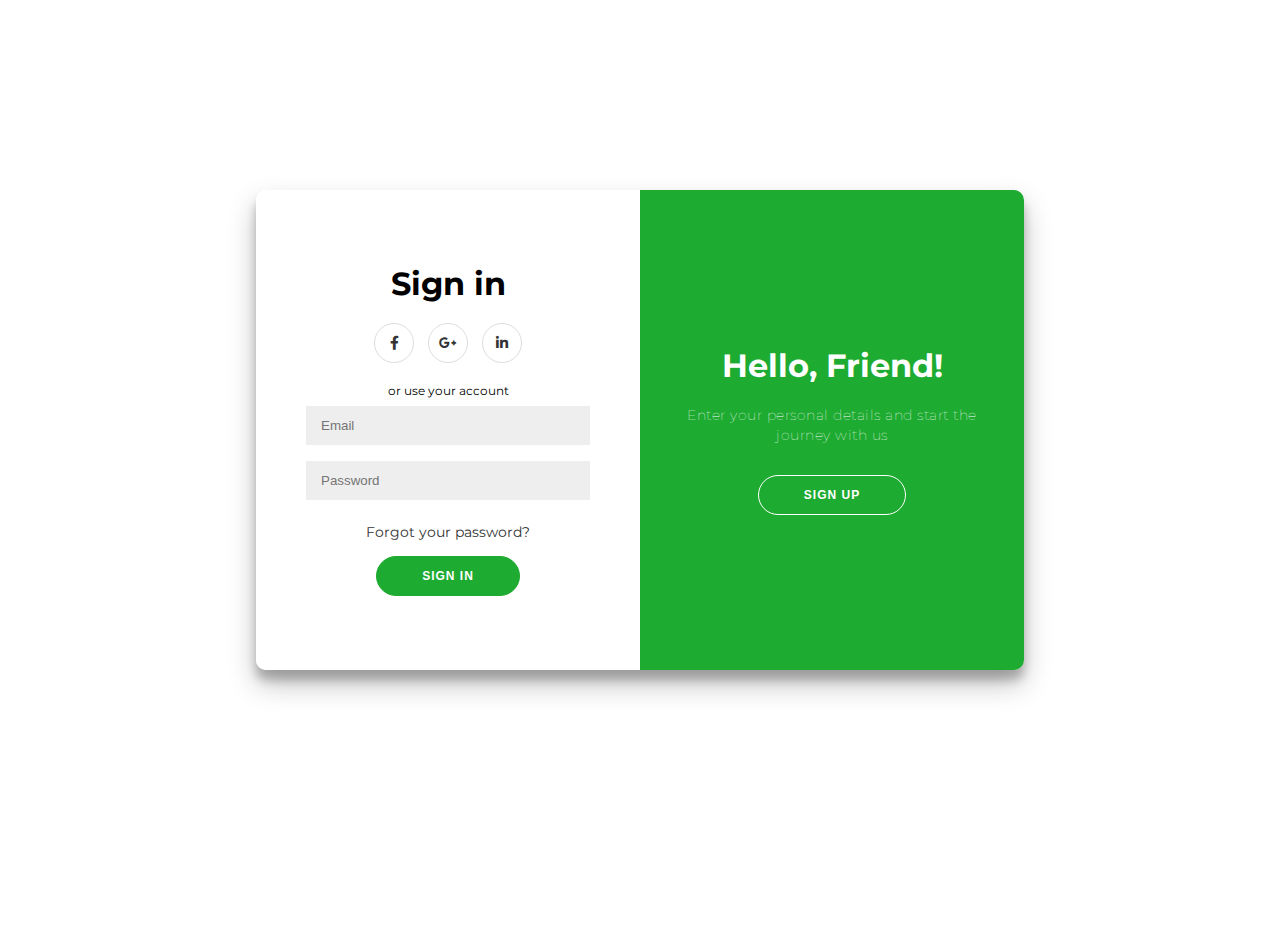
<file: index.html>
<!DOCTYPE html>
<html lang="en">
<head>
    <meta charset="UTF-8">
    <title>login page</title>
    <link rel='stylesheet' href='https://cdnjs.cloudflare.com/ajax/libs/font-awesome/5.14.0/css/all.min.css'>
    <link rel="stylesheet" href="register.css">
  
</head>
<body>
<div class="igg">
<div class="container" id="container">
    <div class="form-container sign-up-container">
        <form action="register.php" method="post">
            <h1>Create Account</h1>
            <div class="social-container">
                <a href="#" class="social"><i class="fab fa-facebook-f"></i></a>
                <a href="#" class="social"><i class="fab fa-google-plus-g"></i></a>
                <a href="#" class="social"><i class="fab fa-linkedin-in"></i></a>
            </div>
            <span>or use your email for registration</span>
            <input type="text" placeholder="Name" name="name" required />
            <input type="email" placeholder="Email" name="email" required />
            <input type="password" placeholder="Password" name="password" required />
            <button type="submit">Sign Up</button>
        </form>
    </div>
    <div class="form-container sign-in-container">
        <form action="login.php" method="post">
            <h1>Sign in</h1>
            <div class="social-container">
                <a href="#" class="social"><i class="fab fa-facebook-f"></i></a>
                <a href="#" class="social"><i class="fab fa-google-plus-g"></i></a>
                <a href="#" class="social"><i class="fab fa-linkedin-in"></i></a>
            </div>
            <span>or use your account</span>
            <input type="email" placeholder="Email" name="email" />
            <input type="password" placeholder="Password" name="password" />
            <a href="#">Forgot your password?</a>
            <button type="submit" formaction="login.php">Sign In</button>
        </form>
    </div>
    <div class="overlay-container">
        <div class="overlay">
            <div class="overlay-panel overlay-left">
                <h1>Welcome Back!</h1>
                <p>To keep connected with us please login with your personal info</p>
                <button class="ghost" id="signIn">Sign In</button>
            </div>
            <div class="overlay-panel overlay-right">
                <h1>Hello, Friend!</h1>
                <p>Enter your personal details and start the journey with us</p>
                <button class="ghost" id="signUp">Sign Up</button>
            </div>
        </div>
    </div>
</div>
</div>

<script src="./script.js"></script>
</body>
</html>
</file>
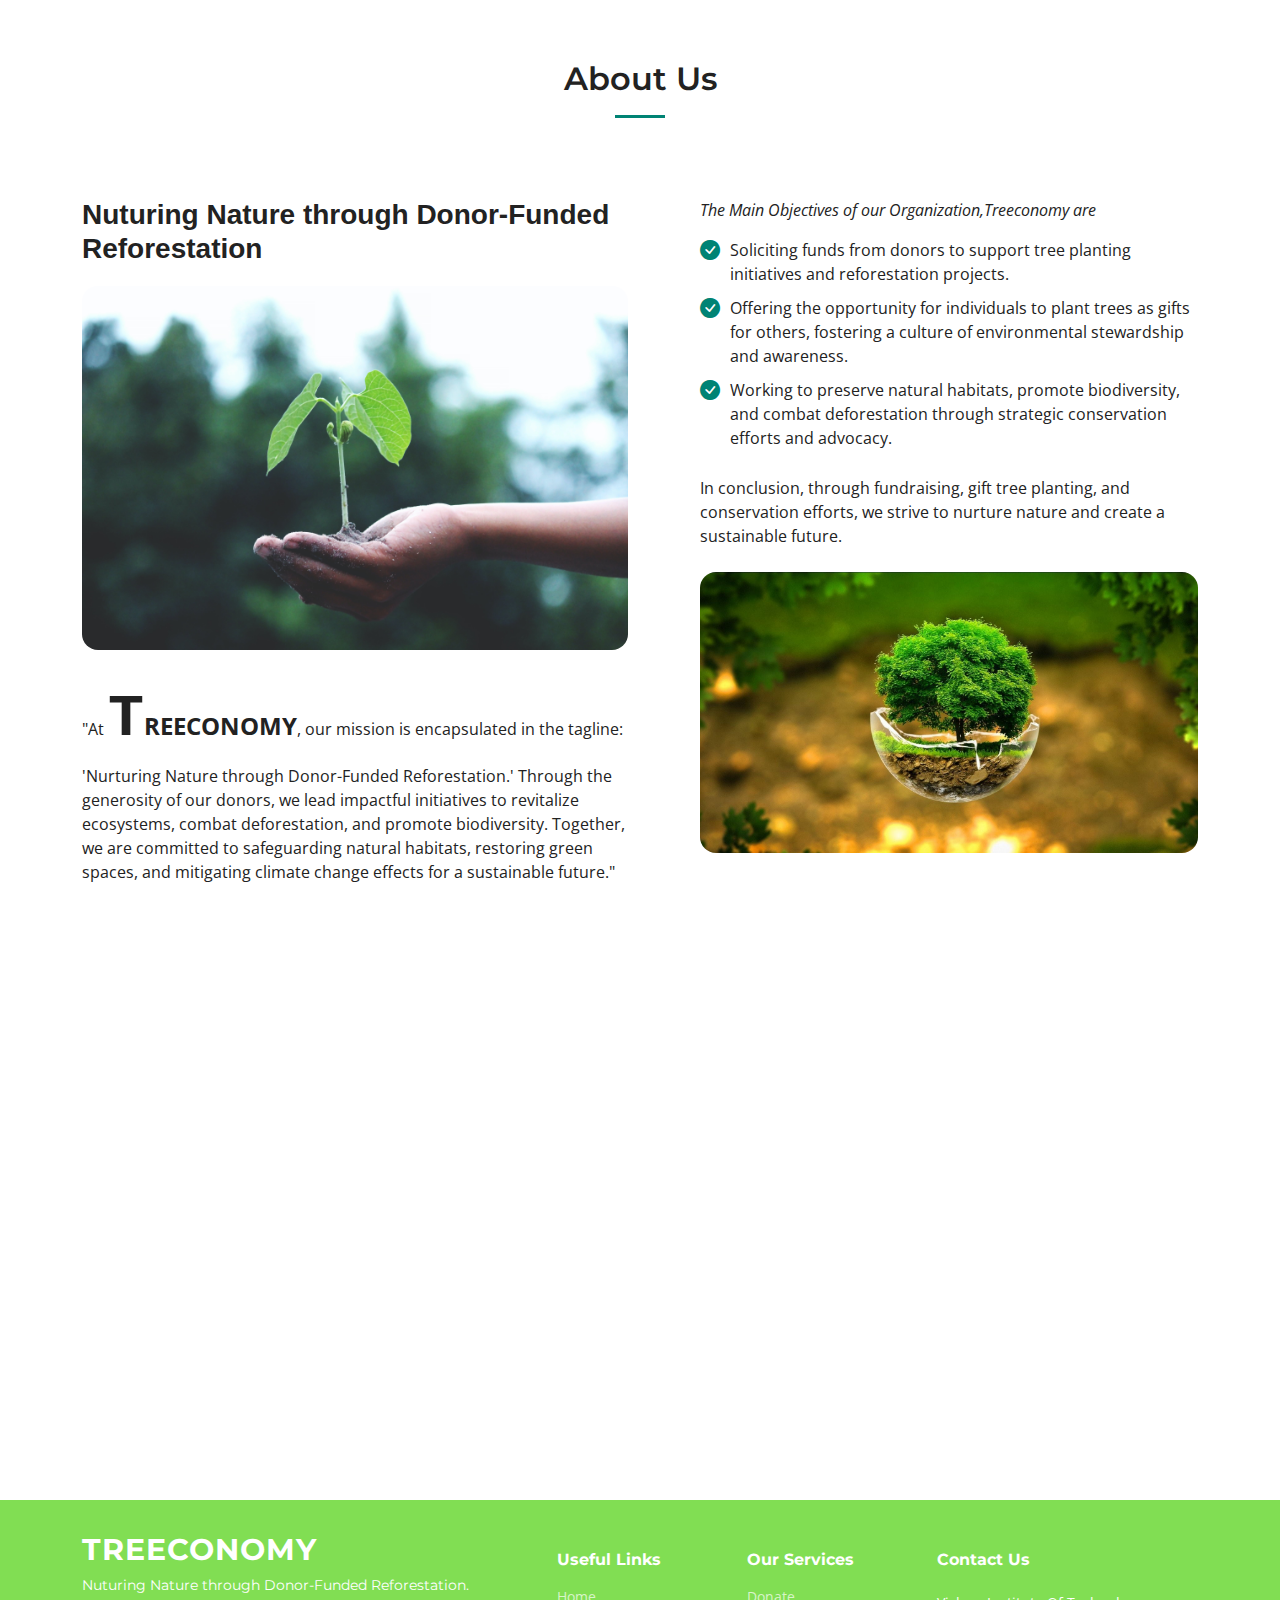
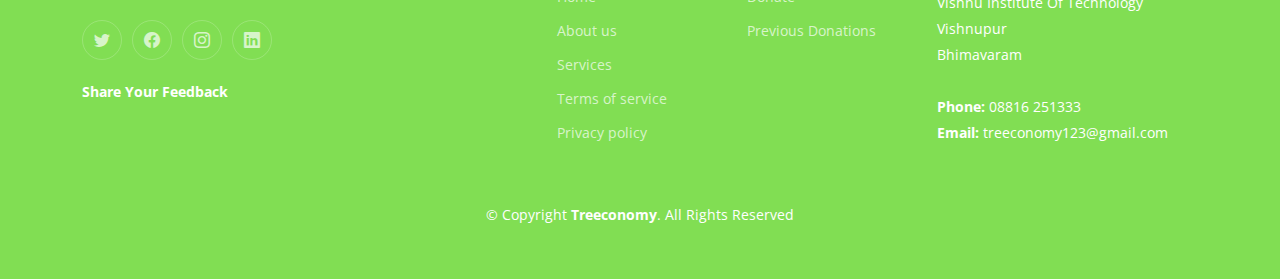
<file: Impact/index.html>
<!DOCTYPE html>
<html lang="en">

<head>
  <meta charset="utf-8">
  <meta content="width=device-width, initial-scale=1.0" name="viewport">

  <title>ABOUT US</title>
  <meta content="" name="description">
  <meta content="" name="keywords">


  <link href="assets/img/favicon.png" rel="icon">
  <link href="assets/img/apple-touch-icon.png" rel="apple-touch-icon">


  <link rel="preconnect" href="https://fonts.googleapis.com">
  <link rel="preconnect" href="https://fonts.gstatic.com" crossorigin>
  <link href="https://fonts.googleapis.com/css2?family=Open+Sans:ital,wght@0,300;0,400;0,500;0,600;0,700;1,300;1,400;1,600;1,700&family=Montserrat:ital,wght@0,300;0,400;0,500;0,600;0,700;1,300;1,400;1,500;1,600;1,700&family=Raleway:ital,wght@0,300;0,400;0,500;0,600;0,700;1,300;1,400;1,500;1,600;1,700&display=swap" rel="stylesheet">

  
  <link href="assets/vendor/bootstrap/css/bootstrap.min.css" rel="stylesheet">
  <link href="assets/vendor/bootstrap-icons/bootstrap-icons.css" rel="stylesheet">
  <link href="assets/vendor/aos/aos.css" rel="stylesheet">
  <link href="assets/vendor/glightbox/css/glightbox.min.css" rel="stylesheet">
  <link href="assets/vendor/swiper/swiper-bundle.min.css" rel="stylesheet">

 
  <link href="assets/css/main.css" rel="stylesheet">

 <style>
      #google_translate_element {
            position: fixed;
            top: 20px;
            right: 20px;
            z-index: 9999; 
        }
 </style>

</head>

<body>

  <main id="main">

  
    <section id="about" class="about">
      <div class="container" data-aos="fade-up">

        <div class="section-header">
          <h2>About Us</h2>
        </div>

        <div class="row gy-4">
          <div class="col-lg-6">
            <h3 class="h33">Nuturing Nature through Donor-Funded Reforestation</h3>
            <img src="assets/img/about.jpg" class="img-fluid rounded-4 mb-4" alt="">
            <p class="para">"At <b style="font-size: x-large;"><span style="font-size: 60px; font-family: monospace;">T</span>REECONOMY</b>, our mission is encapsulated in the tagline: 'Nurturing Nature through Donor-Funded Reforestation.' Through the generosity of our donors, we lead impactful initiatives to revitalize ecosystems, combat deforestation, and promote biodiversity. Together, we are committed to safeguarding natural habitats, restoring green spaces, and mitigating climate change effects for a sustainable future."</p>
          </div>
          <div class="col-lg-6">
            <div class="content ps-0 ps-lg-5">
              <p class="fst-italic">
                The Main Objectives of our Organization,Treeconomy are
              </p>
              <ul class="uol">
                <li><i class="bi bi-check-circle-fill"></i> Soliciting funds from donors to support tree planting initiatives and reforestation projects.</li>
                <li><i class="bi bi-check-circle-fill"></i> Offering the opportunity for individuals to plant trees as gifts for others, fostering a culture of environmental stewardship and awareness.</li>
                <li><i class="bi bi-check-circle-fill"></i> Working to preserve natural habitats, promote biodiversity, and combat deforestation through strategic conservation efforts and advocacy.</li>
              </ul>
              <p>
                In conclusion, through fundraising, gift tree planting, and conservation efforts, we strive to nurture nature and create a sustainable future.
              </p>

              <div class="position-relative mt-4">
                <img src="assets/img/about-2.jpg" class="img-fluid rounded-4" alt="">
              </div>
            </div>
          </div>
        </div>

      </div>
    </section>

    <section id="clients" class="clients">
      <div class="container" data-aos="zoom-out">

        <div class="clients-slider swiper">
          <div class="swiper-wrapper align-items-center">
            <div class="swiper-slide"><img src="assets/img/clients/client-1.png" class="img-fluid" alt=""></div>
            <div class="swiper-slide"><img src="assets/img/clients/client-2.png" class="img-fluid" alt=""></div>
            <div class="swiper-slide"><img src="assets/img/clients/client-3.png" class="img-fluid" alt=""></div>
            <div class="swiper-slide"><img src="assets/img/clients/client-4.png" class="img-fluid" alt=""></div>
            <div class="swiper-slide"><img src="assets/img/clients/client-5.png" class="img-fluid" alt=""></div>
            <div class="swiper-slide"><img src="assets/img/clients/client-6.png" class="img-fluid" alt=""></div>
          </div>
        </div>

      </div>
    </section>

    <section id="stats-counter" class="stats-counter">
      <div class="container" data-aos="fade-up">

        <div class="row gy-4 align-items-center">

          <div class="col-lg-6">
            <img src="assets/img/stats-img.svg" alt="" class="img-fluid">
          </div>

          <div class="col-lg-6">

            <div class="stats-item d-flex align-items-center">
              <span data-purecounter-start="0" data-purecounter-end="5229" data-purecounter-duration="3" class="purecounter"></span>
              <p><strong>Generous Donors</strong></p>
            </div>

            <div class="stats-item d-flex align-items-center">
              <span data-purecounter-start="0" data-purecounter-end="47865" data-purecounter-duration="3" class="purecounter"></span>
              <p><strong>Trees Planted</strong></p>
            </div>

            <div class="stats-item d-flex align-items-center">
              <span data-purecounter-start="0" data-purecounter-end="1786" data-purecounter-duration="3" class="purecounter"></span>
              <p><strong>Acres of Land greenified</strong></p>
            </div>

          </div>

        </div>

      </div>
    </section>

    
 
  <footer id="footer" class="footer" style="background-color: rgba(98, 214, 40, 0.799);">

    <div class="container">
      <div class="row gy-4">
        <div class="col-lg-5 col-md-12 footer-info">
          <a href="index.html" class="logo d-flex align-items-center">
            <span>TREECONOMY</span>
          </a>
          <p>Nuturing Nature through Donor-Funded Reforestation.</p>
          <div class="social-links d-flex mt-4">
            <a href="#" class="twitter"><i class="bi bi-twitter"></i></a>
            <a href="#" class="facebook"><i class="bi bi-facebook"></i></a>
            <a href="#" class="instagram"><i class="bi bi-instagram"></i></a>
            <a href="#" class="linkedin"><i class="bi bi-linkedin"></i></a>
          </div><br>
          <a style="text-decoration: none; color: white; font-weight: bold;" href="https://forms.gle/98UjVt3mV5tNyudR8">Share Your Feedback</a>

        </div>

        <div class="col-lg-2 col-6 footer-links">
          <h4>Useful Links</h4>
          <ul>
            <li><a href="#">Home</a></li>
            <li><a href="#">About us</a></li>
            <li><a href="#">Services</a></li>
            <li><a href="#">Terms of service</a></li>
            <li><a href="#">Privacy policy</a></li>
          </ul>
        </div>

        <div class="col-lg-2 col-6 footer-links">
          <h4>Our Services</h4>
          <ul>
            <li><a href="#">Donate</a></li>
            <li><a href="#">Previous Donations</a></li>
          </ul>
        </div>

        <div class="col-lg-3 col-md-12 footer-contact text-center text-md-start">
          <h4>Contact Us</h4>
          <p>
            Vishnu Institute Of Technology <br>
            Vishnupur <br>
            Bhimavaram <br><br>
            <strong>Phone:</strong> 08816 251333<br>
            <strong>Email:</strong> treeconomy123@gmail.com<br>
          </p>

        </div>

      </div>
    </div>

    <div class="container mt-4">
      <div class="copyright">
        &copy; Copyright <strong><span>Treeconomy</span></strong>. All Rights Reserved
      </div>
      <div class="credits">
       </div>
    </div>

  </footer>

  <a href="#" class="scroll-top d-flex align-items-center justify-content-center"><i class="bi bi-arrow-up-short"></i></a>

  <div id="preloader"></div>


  <script src="assets/vendor/bootstrap/js/bootstrap.bundle.min.js"></script>
  <script src="assets/vendor/aos/aos.js"></script>
  <script src="assets/vendor/glightbox/js/glightbox.min.js"></script>
  <script src="assets/vendor/purecounter/purecounter_vanilla.js"></script>
  <script src="assets/vendor/swiper/swiper-bundle.min.js"></script>
  <script src="assets/vendor/isotope-layout/isotope.pkgd.min.js"></script>
  <script src="assets/vendor/php-email-form/validate.js"></script>


  <script src="assets/js/main.js"></script>
</script>
<div id="google_translate_element"></div>

    <script type="text/javascript">
        function googleTranslateElementInit() {
            new google.translate.TranslateElement({pageLanguage: 'en', includedLanguages: 'en,te,ta,hi', layout: google.translate.TranslateElement.InlineLayout.SIMPLE}, 'google_translate_element');
        }
    </script>

    <script type="text/javascript" src="https://translate.google.com/translate_a/element.js?cb=googleTranslateElementInit"></script>
   

</body>

</html>
</file>
<file: register.css>
@import url('https://fonts.googleapis.com/css?family=Montserrat:400,800');

* {
	box-sizing: border-box;
}

body {

	display: flex;
	justify-content: center;
	align-items: center;
	flex-direction: column;
	font-family: 'Montserrat', sans-serif;
	height: 100vh;
	margin: -20px 0 50px;
}

h1 {
	font-weight: bold;
	margin: 0;
}

h2 {
	text-align: center;
}

p {
	font-size: 14px;
	font-weight: 100;
	line-height: 20px;
	letter-spacing: 0.5px;
	margin: 20px 0 30px;
}

span {
	font-size: 12px;
}

a {
	color: #333;
	font-size: 14px;
	text-decoration: none;
	margin: 15px 0;
}

button {
	border-radius: 20px;
	border: 1px solid #1eab31;
	background-color: #1eab31;
	color: #FFFFFF;
	font-size: 12px;
	font-weight: bold;
	padding: 12px 45px;
	letter-spacing: 1px;
	text-transform: uppercase;
	transition: transform 80ms ease-in;
}

button:active {
	transform: scale(0.95);
}

button:focus {
	outline: none;
}

button.ghost {
	background-color: transparent;
	border-color: #FFFFFF;
}

form {
	background-color: #FFFFFF;
	display: flex;
	align-items: center;
	justify-content: center;
	flex-direction: column;
	padding: 0 50px;
	height: 100%;
	text-align: center;
}

input {
	background-color: #eee;
	border: none;
	padding: 12px 15px;
	margin: 8px 0;
	width: 100%;
}

.container {
	background-color: #fff;
	border-radius: 10px;
  	box-shadow: 0 14px 28px rgba(0,0,0,0.25), 
			0 10px 10px rgba(0,0,0,0.22);
	position: relative;
	overflow: hidden;
	width: 768px;
	max-width: 100%;
	min-height: 480px;
}

.form-container {
	position: absolute;
	top: 0;
	height: 100%;
	transition: all 0.6s ease-in-out;
}

.sign-in-container {
	left: 0;
	width: 50%;
	z-index: 2;
}

.container.right-panel-active .sign-in-container {
	transform: translateX(100%);
}

.sign-up-container {
	left: 0;
	width: 50%;
	opacity: 0;
	z-index: 1;
}

.container.right-panel-active .sign-up-container {
	transform: translateX(100%);
	opacity: 1;
	z-index: 5;
	animation: show 0.6s;
}

@keyframes show {
	0%, 49.99% {
		opacity: 0;
		z-index: 1;
	}
	
	50%, 100% {
		opacity: 1;
		z-index: 5;
	}
}

.overlay-container {
	position: absolute;
	top: 0;
	left: 50%;
	width: 50%;
	height: 100%;
	overflow: hidden;
	transition: transform 0.6s ease-in-out;
	z-index: 100;
}

.container.right-panel-active .overlay-container{
	transform: translateX(-100%);
}

.overlay {
	background: #1eab31;
	background: -webkit-linear-gradient(to right, #1eab31,#1eab31);
	background: linear-gradient(to right,#1eab31,#1eab31);
	background-repeat: no-repeat;
	background-size: cover;
	background-position: 0 0;
	color: #FFFFFF;
	position: relative;
	left: -100%;
	height: 100%;
	width: 200%;
  	transform: translateX(0);
	transition: transform 0.6s ease-in-out;
}

.container.right-panel-active .overlay {
  	transform: translateX(50%);
}

.overlay-panel {
	position: absolute;
	display: flex;
	align-items: center;
	justify-content: center;
	flex-direction: column;
	padding: 0 40px;
	text-align: center;
	top: 0;
	height: 100%;
	width: 50%;
	transform: translateX(0);
	transition: transform 0.6s ease-in-out;
}

.overlay-left {
	transform: translateX(-20%);
}

.container.right-panel-active .overlay-left {
	transform: translateX(0);
}

.overlay-right {
	right: 0;
	transform: translateX(0);
}

.container.right-panel-active .overlay-right {
	transform: translateX(20%);
}

.social-container {
	margin: 20px 0;
}

.social-container a {
	border: 1px solid #DDDDDD;
	border-radius: 50%;
	display: inline-flex;
	justify-content: center;
	align-items: center;
	margin: 0 5px;
	height: 40px;
	width: 40px;
}
</file>
<file: Impact/assets/css/main.css>
/**
* Template Name: Impact
* Updated: Jan 30 2024 with Bootstrap v5.3.2
* Template URL: https://bootstrapmade.com/impact-bootstrap-business-website-template/
* Author: BootstrapMade.com
* License: https://bootstrapmade.com/license/
*/

/*--------------------------------------------------------------
# Set main reusable colors and fonts using CSS variables
# Learn more about CSS variables at https://developer.mozilla.org/en-US/docs/Web/CSS/Using_CSS_custom_properties
--------------------------------------------------------------*/
/* Fonts */
:root {
  --font-default: "Open Sans", system-ui, -apple-system, "Segoe UI", Roboto, "Helvetica Neue", Arial, "Noto Sans", "Liberation Sans", sans-serif, "Apple Color Emoji", "Segoe UI Emoji", "Segoe UI Symbol", "Noto Color Emoji";
  --font-primary: "Montserrat", sans-serif;
  --font-secondary: "Poppins", sans-serif;
}

/* Colors */
:root {
  --color-default: #222222;
  --color-primary: #008374;
  --color-secondary: #f85a40;
}

/* Smooth scroll behavior */
:root {
  scroll-behavior: smooth;
}

/*--------------------------------------------------------------
# General
--------------------------------------------------------------*/
body {
  font-family: var(--font-default);
  color: var(--color-default);
}

a {
  color: var(--color-primary);
  text-decoration: none;
}

a:hover {
  color: #00b6a1;
  text-decoration: none;
}

h1,
h2,
h3,
h4,
h5,
h6 {
  font-family: var(--font-primary);
}

/*--------------------------------------------------------------
# Sections & Section Header
--------------------------------------------------------------*/
section {
  padding: 60px 0;
  overflow: hidden;
  scroll-margin-top: 70px;
  overflow: clip;
}

.sections-bg {
  background-color: #f6f6f6;
}

.section-header {
  text-align: center;
  padding-bottom: 60px;
}

.section-header h2 {
  font-size: 32px;
  font-weight: 600;
  margin-bottom: 20px;
  padding-bottom: 20px;
  position: relative;
}

.section-header h2:after {
  content: "";
  position: absolute;
  display: block;
  width: 50px;
  height: 3px;
  background: var(--color-primary);
  left: 0;
  right: 0;
  bottom: 0;
  margin: auto;
}

.section-header p {
  margin-bottom: 0;
  color: #6f6f6f;
}


/*--------------------------------------------------------------
# Scroll top button
--------------------------------------------------------------*/
.scroll-top {
  position: fixed;
  visibility: hidden;
  opacity: 0;
  right: 15px;
  bottom: -15px;
  z-index: 99999;
  background: var(--color-secondary);
  width: 44px;
  height: 44px;
  border-radius: 50px;
  transition: all 0.4s;
}

.scroll-top i {
  font-size: 24px;
  color: #fff;
  line-height: 0;
}

.scroll-top:hover {
  background: rgba(248, 90, 64, 0.8);
  color: #fff;
}

.scroll-top.active {
  visibility: visible;
  opacity: 1;
  bottom: 15px;
}



/*--------------------------------------------------------------
# Disable aos animation delay on mobile devices
--------------------------------------------------------------*/
@media screen and (max-width: 768px) {
  [data-aos-delay] {
    transition-delay: 0 !important;
  }
}

/*--------------------------------------------------------------
# Header
--------------------------------------------------------------*/

/*--------------------------------------------------------------
# About Us Section
--------------------------------------------------------------*/
.about .h33 {
  font-weight: 700;
  font-size: 28px;
  margin-bottom: 20px;
  font-family: var(--font-secondary);
}

.about .call-us {
  left: 10%;
  right: 10%;
  bottom: 0;
  background-color: #fff;
  box-shadow: 0px 2px 25px rgba(0, 0, 0, 0.08);
  padding: 20px;
  text-align: center;
}

.about .call-us h4 {
  font-size: 24px;
  font-weight: 700;
  margin-bottom: 5px;
}

.about .call-us .para {
  font-size: 28px;
  font-weight: 700;
  color: var(--color-primary);
}

.about .content .uol {
  list-style: none;
  padding: 0;
}

.about .content .uol li {
  padding: 0 0 10px 30px;
  position: relative;
}

.about .content .uol i {
  position: absolute;
  font-size: 20px;
  left: 0;
  top: -3px;
  color: var(--color-primary);
}

.about .content p:last-child {
  margin-bottom: 0;
}

.about .play-btn {
  width: 94px;
  height: 94px;
  background: radial-gradient(var(--color-primary) 50%, rgba(0, 131, 116, 0.4) 52%);
  border-radius: 50%;
  display: block;
  position: absolute;
  left: calc(50% - 47px);
  top: calc(50% - 47px);
  overflow: hidden;
}

.about .play-btn:before {
  content: "";
  position: absolute;
  width: 120px;
  height: 120px;
  animation-delay: 0s;
  animation: pulsate-btn 2s;
  animation-direction: forwards;
  animation-iteration-count: infinite;
  animation-timing-function: steps;
  opacity: 1;
  border-radius: 50%;
  border: 5px solid rgba(0, 131, 116, 0.7);
  top: -15%;
  left: -15%;
  background: rgba(198, 16, 0, 0);
}

.about .play-btn:after {
  content: "";
  position: absolute;
  left: 50%;
  top: 50%;
  transform: translateX(-40%) translateY(-50%);
  width: 0;
  height: 0;
  border-top: 10px solid transparent;
  border-bottom: 10px solid transparent;
  border-left: 15px solid #fff;
  z-index: 100;
  transition: all 400ms cubic-bezier(0.55, 0.055, 0.675, 0.19);
}

.about .play-btn:hover:before {
  content: "";
  position: absolute;
  left: 50%;
  top: 50%;
  transform: translateX(-40%) translateY(-50%);
  width: 0;
  height: 0;
  border: none;
  border-top: 10px solid transparent;
  border-bottom: 10px solid transparent;
  border-left: 15px solid #fff;
  z-index: 200;
  animation: none;
  border-radius: 0;
}

.about .play-btn:hover:after {
  border-left: 15px solid var(--color-primary);
  transform: scale(20);
}

@keyframes pulsate-btn {
  0% {
    transform: scale(0.6, 0.6);
    opacity: 1;
  }

  100% {
    transform: scale(1, 1);
    opacity: 0;
  }
}

/*--------------------------------------------------------------
# Clients Section
--------------------------------------------------------------*/
.clients {
  padding: 40px 0;
}

.clients .swiper {
  padding: 10px 0;
}

.clients .swiper-slide img {
  transition: 0.3s;
}

.clients .swiper-slide img:hover {
  transform: scale(1.1);
}

.clients .swiper-pagination {
  margin-top: 20px;
  position: relative;
}

.clients .swiper-pagination .swiper-pagination-bullet {
  width: 12px;
  height: 12px;
  background-color: #fff;
  opacity: 1;
  background-color: #ddd;
}

.clients .swiper-pagination .swiper-pagination-bullet-active {
  background-color: var(--color-primary);
}

/*--------------------------------------------------------------
# Stats Counter Section
--------------------------------------------------------------*/
.stats-counter {
  padding: 40px 0;
}

.stats-counter .stats-item {
  padding: 20px 0;
  border-bottom: 1px solid #e4e4e4;
}

.stats-counter .stats-item .purecounter {
  min-width: 90px;
  padding-right: 15px;
}

.stats-counter .stats-item i {
  font-size: 44px;
  line-height: 0;
  margin-right: 15px;
}

.stats-counter .stats-item span {
  font-size: 40px;
  display: block;
  font-weight: 700;
  color: var(--color-primary);
  line-height: 40px;
}

.stats-counter .stats-item p {
  margin: 0;
  font-family: var(--font-primary);
  font-size: 14px;
}

/*--------------------------------------------------------------
# Footer
--------------------------------------------------------------*/
.footer {
  font-size: 14px;
  background-color: var(--color-primary);
  padding: 50px 0;
  color: white;
}

.footer .footer-info .logo {
  line-height: 0;
  margin-bottom: 25px;
}

.footer .footer-info .logo img {
  max-height: 40px;
  margin-right: 6px;
}

.footer .footer-info .logo span {
  font-size: 30px;
  font-weight: 700;
  letter-spacing: 1px;
  color: #fff;
  font-family: var(--font-primary);
}

.footer .footer-info p {
  font-size: 14px;
  font-family: var(--font-primary);
}

.footer .social-links a {
  display: flex;
  align-items: center;
  justify-content: center;
  width: 40px;
  height: 40px;
  border-radius: 50%;
  border: 1px solid rgba(255, 255, 255, 0.2);
  font-size: 16px;
  color: rgba(255, 255, 255, 0.7);
  margin-right: 10px;
  transition: 0.3s;
}

.footer .social-links a:hover {
  color: #fff;
  border-color: #fff;
}

.footer h4 {
  font-size: 16px;
  font-weight: bold;
  position: relative;
  padding-bottom: 12px;
}

.footer .footer-links {
  margin-bottom: 30px;
}

.footer .footer-links ul {
  list-style: none;
  padding: 0;
  margin: 0;
}

.footer .footer-links ul i {
  padding-right: 2px;
  color: rgba(0, 131, 116, 0.8);
  font-size: 12px;
  line-height: 0;
}

.footer .footer-links ul li {
  padding: 10px 0;
  display: flex;
  align-items: center;
}

.footer .footer-links ul li:first-child {
  padding-top: 0;
}

.footer .footer-links ul a {
  color: rgba(255, 255, 255, 0.7);
  transition: 0.3s;
  display: inline-block;
  line-height: 1;
}

.footer .footer-links ul a:hover {
  color: #fff;
}

.footer .footer-contact p {
  line-height: 26px;
}

.footer .copyright {
  text-align: center;
}

.footer .credits {
  padding-top: 4px;
  text-align: center;
  font-size: 13px;
}

.footer .credits a {
  color: #fff;
}
</file>
